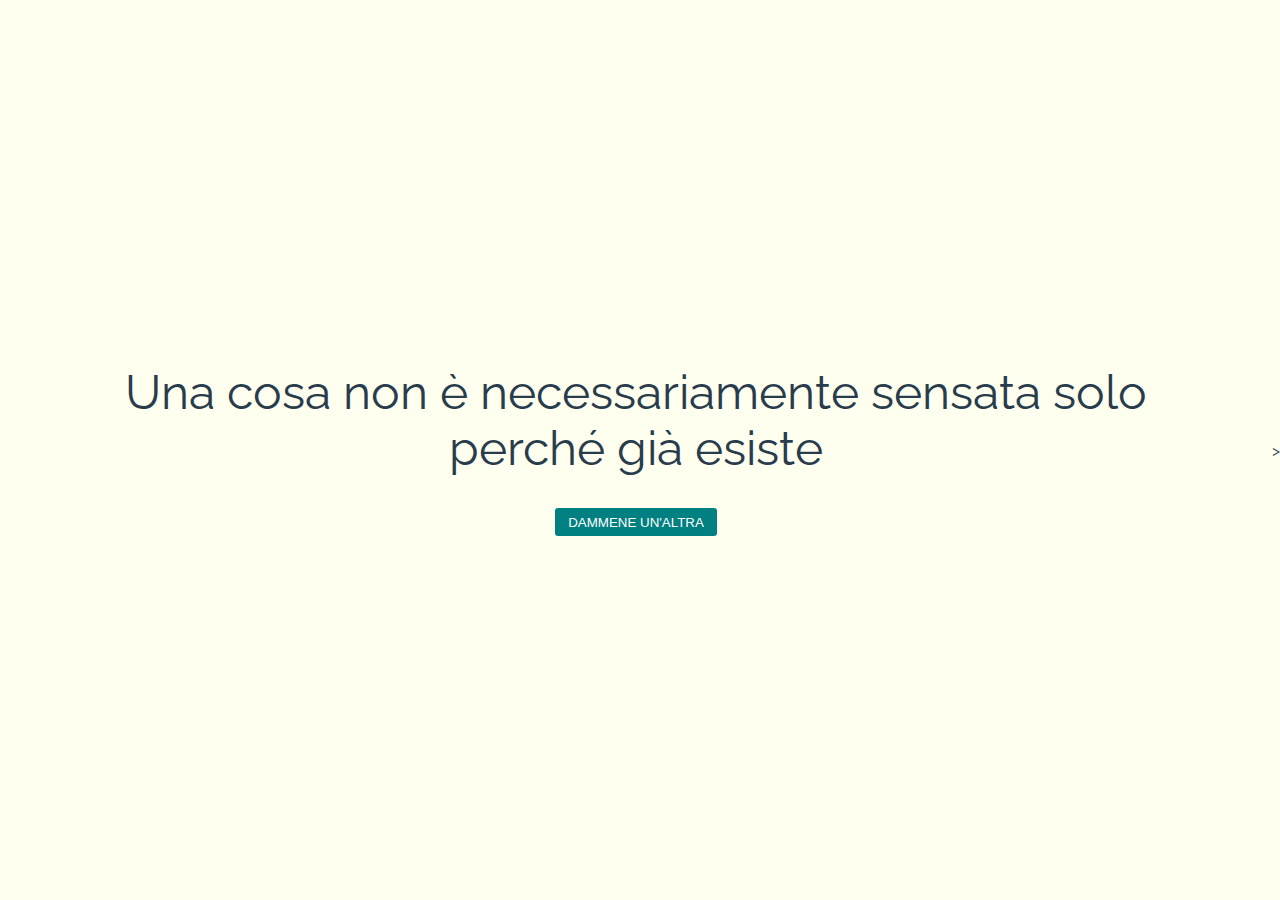
<file: index.html>
<!DOCTYPE html>
<html lang="it">

<head>
    <meta charset="utf-8">
    <meta http-equiv="x-ua-compatible" content="ie=edge">
    <meta name="viewport" content="width=device-width, initial-scale=1, shrink-to-fit=no">
    <link rel="manifest" href="manifest.json">
    <link rel="shortcut icon" href="favicon.ico">
    <link href="https://fonts.googleapis.com/css?family=Raleway" rel="stylesheet">
    <link type="text/css" href="style.css" rel="stylesheet">
    <title>Le frasi del bedu</title>
</head>

<body>
    <div class="wrapper">
        <div class="sentence">Sto caricando le frasi...</div>
        <button>dammene un'altra</button>
    </div>
    >
    <script src="script.js"></script>
</body>

</html>
</file>
<file: style.css>
* {
  margin: 0;
  padding: 0;
  box-sizing: border-box;
}

body {
  font-family: 'Raleway', sans-serif;
  margin: 0;
  text-align: center;
  color: #293c4b;
  background-color: ivory;
}

html,
body {
  width: 100%;
  min-height: 100vh;
}
body {
  display: flex;
  align-items: center;
}

.wrapper {
  padding: 5%;
  width: 100%;
}

.sentence {
  font-size: 3rem;
  margin-bottom: 2rem;
}

button {
  background-color: teal;
  border: none;
  appearance: none;
  border-radius: 3px;
  color: white;
  text-transform: uppercase;
  padding: 0.5em 1em;
}
</file>
